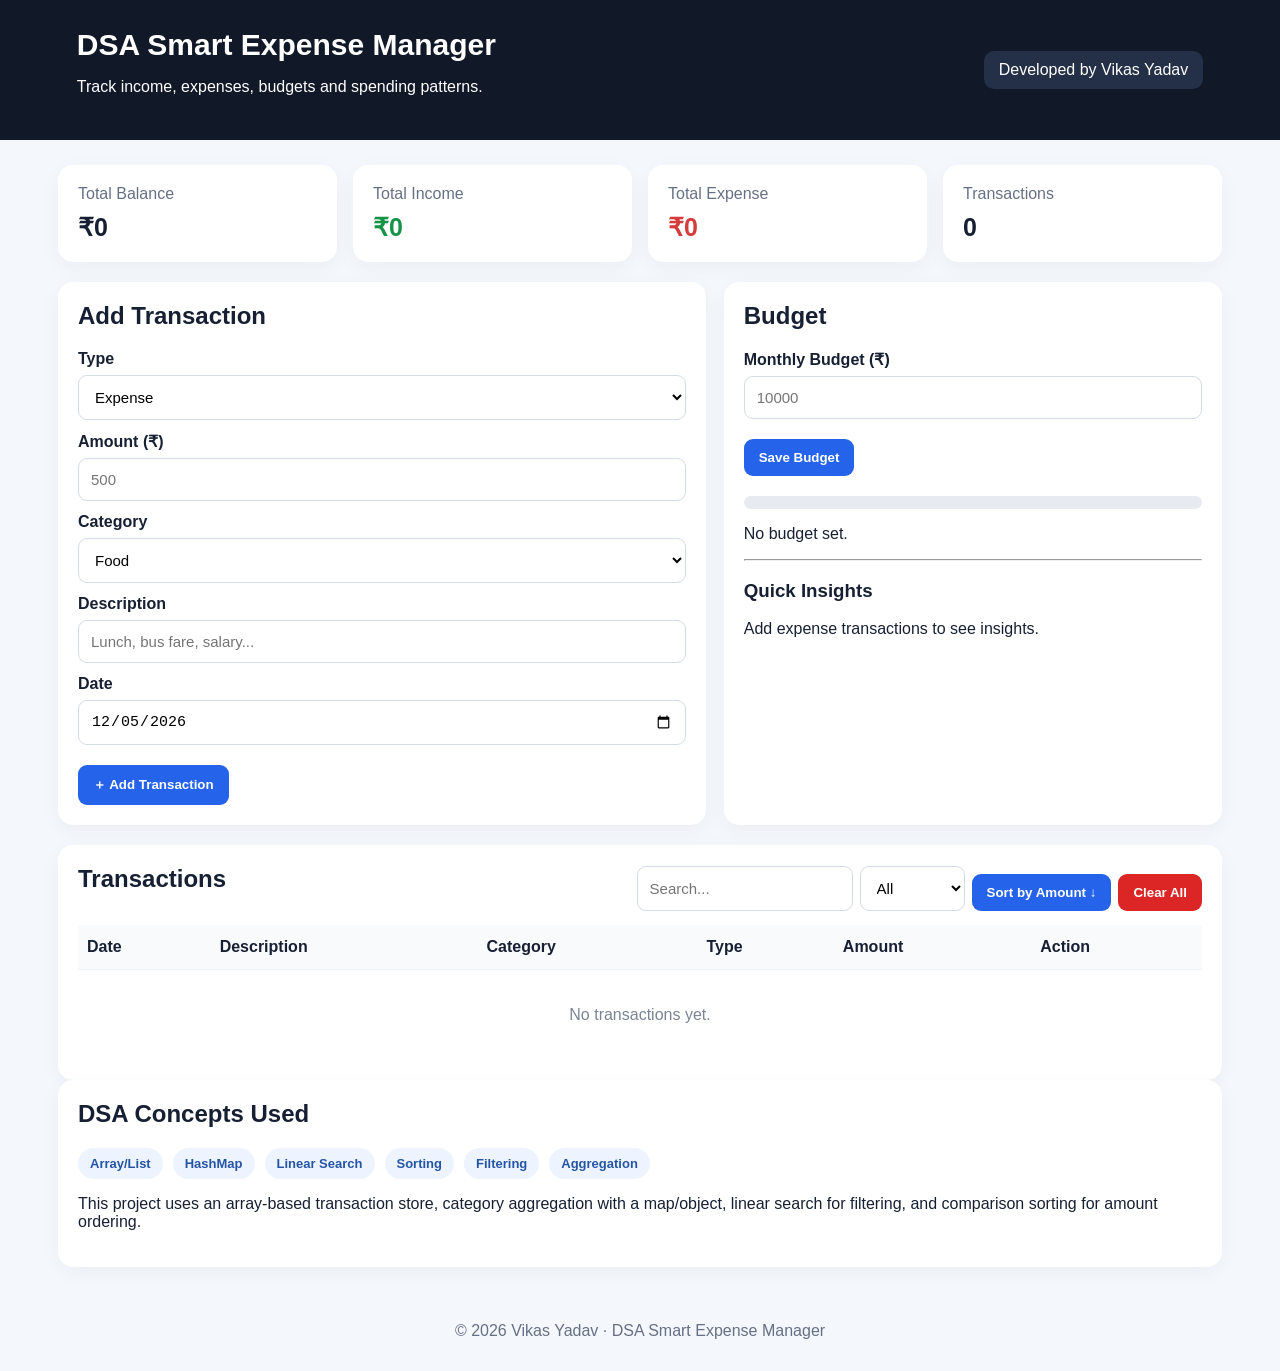
<file: index.html>
<!DOCTYPE html>
<html lang="en">
<head>
<meta charset="UTF-8">
<meta name="viewport" content="width=device-width,initial-scale=1.0">
<title>DSA Smart Expense Manager - Vikas Yadav</title>
<link rel="stylesheet" href="style.css">
</head>
<body>
<header>
  <div>
    <h1>DSA Smart Expense Manager</h1>
    <p>Track income, expenses, budgets and spending patterns.</p>
  </div>
  <span class="author">Developed by Vikas Yadav</span>
</header>

<main>
<section class="cards">
  <div class="card"><span>Total Balance</span><strong id="balance">₹0</strong></div>
  <div class="card income"><span>Total Income</span><strong id="income">₹0</strong></div>
  <div class="card expense"><span>Total Expense</span><strong id="expense">₹0</strong></div>
  <div class="card"><span>Transactions</span><strong id="count">0</strong></div>
</section>

<section class="grid">
  <div class="panel">
    <h2>Add Transaction</h2>
    <form id="transactionForm">
      <label>Type
        <select id="type"><option value="expense">Expense</option><option value="income">Income</option></select>
      </label>
      <label>Amount (₹)<input id="amount" type="number" min="1" step="0.01" required placeholder="500"></label>
      <label>Category
        <select id="category">
          <option>Food</option><option>Travel</option><option>Shopping</option><option>Bills</option>
          <option>Education</option><option>Health</option><option>Entertainment</option><option>Salary</option><option>Other</option>
        </select>
      </label>
      <label>Description<input id="description" maxlength="80" required placeholder="Lunch, bus fare, salary..."></label>
      <label>Date<input id="date" type="date" required></label>
      <button type="submit">＋ Add Transaction</button>
    </form>
  </div>

  <div class="panel">
    <h2>Budget</h2>
    <label>Monthly Budget (₹)<input id="budget" type="number" min="0" step="100" placeholder="10000"></label>
    <button id="saveBudget">Save Budget</button>
    <div class="progress"><div id="progressBar"></div></div>
    <p id="budgetText">No budget set.</p>
    <hr>
    <h3>Quick Insights</h3>
    <p id="insights">Add transactions to see insights.</p>
  </div>
</section>

<section class="panel">
  <div class="toolbar">
    <h2>Transactions</h2>
    <div>
      <input id="search" placeholder="Search...">
      <select id="filter"><option value="all">All</option><option value="income">Income</option><option value="expense">Expense</option></select>
      <button id="sortBtn">Sort by Amount ↓</button>
      <button class="danger" id="clearBtn">Clear All</button>
    </div>
  </div>
  <div class="table-wrap">
    <table>
      <thead><tr><th>Date</th><th>Description</th><th>Category</th><th>Type</th><th>Amount</th><th>Action</th></tr></thead>
      <tbody id="transactionList"></tbody>
    </table>
  </div>
  <p id="empty" class="empty">No transactions yet.</p>
</section>

<section class="panel">
<h2>DSA Concepts Used</h2>
<div class="chips"><span>Array/List</span><span>HashMap</span><span>Linear Search</span><span>Sorting</span><span>Filtering</span><span>Aggregation</span></div>
<p>This project uses an array-based transaction store, category aggregation with a map/object, linear search for filtering, and comparison sorting for amount ordering.</p>
</section>
</main>
<footer>© 2026 Vikas Yadav · DSA Smart Expense Manager</footer>
<script src="script.js"></script>
</body>
</html>
</file>
<file: style.css>
*{box-sizing:border-box}body{margin:0;font-family:Arial,sans-serif;background:#f4f7fb;color:#172033}header{background:#111827;color:#fff;padding:28px 6%;display:flex;justify-content:space-between;align-items:center;gap:20px}header h1{margin:0 0 8px;font-size:30px}.author{background:#243047;padding:10px 15px;border-radius:10px}main{max-width:1200px;margin:25px auto;padding:0 18px}.cards{display:grid;grid-template-columns:repeat(4,1fr);gap:16px}.card,.panel{background:#fff;border-radius:15px;padding:20px;box-shadow:0 5px 20px #0000000b}.card span{display:block;color:#667085;margin-bottom:10px}.card strong{font-size:25px}.income strong{color:#159447}.expense strong{color:#d63b3b}.grid{display:grid;grid-template-columns:1.3fr 1fr;gap:18px;margin:20px 0}.panel h2{margin-top:0}label{display:block;font-weight:600;margin:12px 0}input,select{width:100%;padding:12px;margin-top:7px;border:1px solid #d5dbe5;border-radius:9px;background:#fff;font-size:15px}button{border:0;border-radius:9px;padding:11px 15px;background:#2563eb;color:white;font-weight:700;cursor:pointer;margin-top:8px}button:hover{opacity:.9}.danger{background:#dc2626}.progress{height:13px;background:#e7ebf1;border-radius:20px;overflow:hidden;margin-top:20px}.progress div{height:100%;width:0;background:#2563eb;transition:.3s}.toolbar{display:flex;justify-content:space-between;align-items:center;gap:15px}.toolbar>div{display:flex;gap:7px;flex-wrap:wrap}.toolbar input,.toolbar select{width:auto;margin:0}.table-wrap{overflow-x:auto}table{width:100%;border-collapse:collapse;margin-top:12px}th,td{text-align:left;padding:13px 9px;border-bottom:1px solid #edf0f4}th{background:#f8fafc}.badge{padding:5px 8px;border-radius:20px;font-size:12px;font-weight:700}.badge.income{background:#dcfce7;color:#166534}.badge.expense{background:#fee2e2;color:#991b1b}.small-danger{padding:6px 9px;margin:0;background:#ef4444}.empty{text-align:center;color:#7b8494;padding:20px}.chips{display:flex;gap:10px;flex-wrap:wrap}.chips span{background:#eef4ff;color:#2454a6;padding:8px 12px;border-radius:20px;font-size:13px;font-weight:700}footer{text-align:center;padding:30px;color:#667085}@media(max-width:800px){header{display:block}.author{display:inline-block;margin-top:15px}.cards{grid-template-columns:repeat(2,1fr)}.grid{grid-template-columns:1fr}.toolbar{display:block}.toolbar>div{margin-top:12px}.toolbar input,.toolbar select{width:100%}}@media(max-width:480px){.cards{grid-template-columns:1fr}.card strong{font-size:22px}}
</file>
